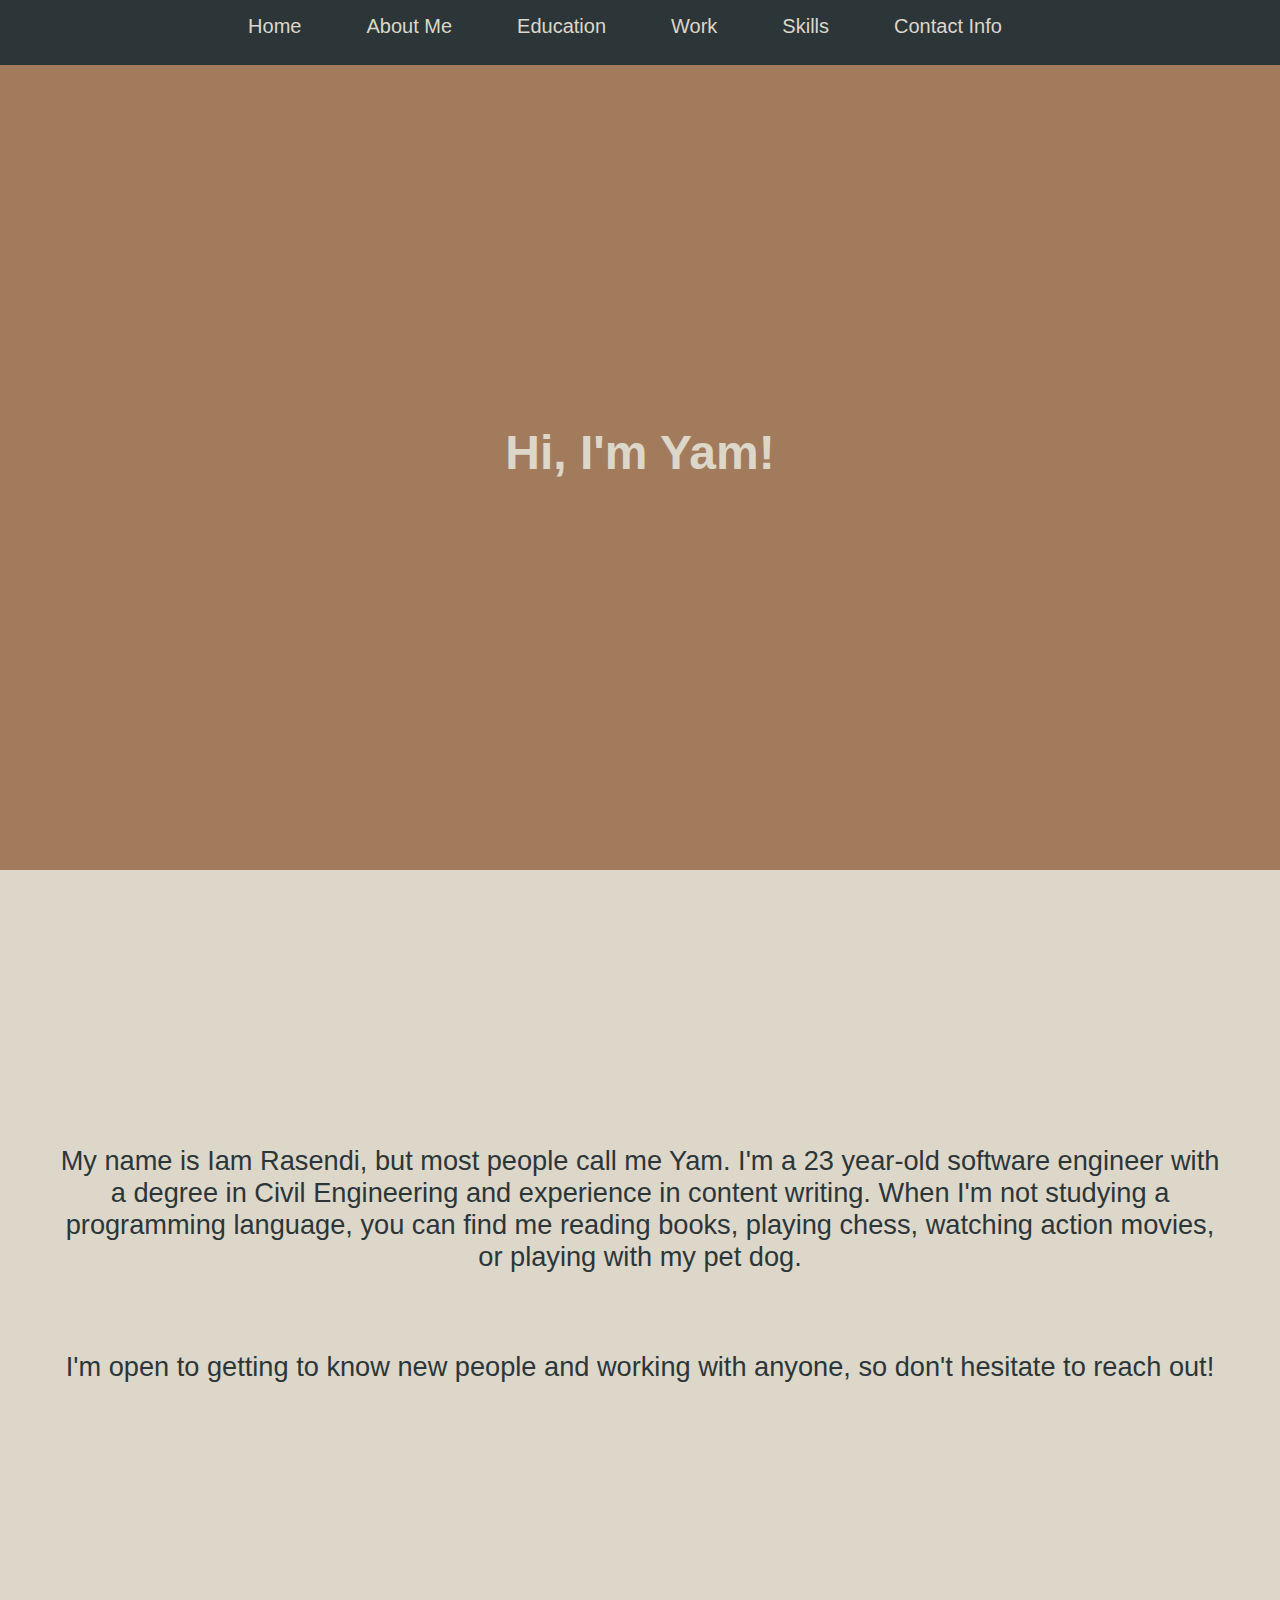
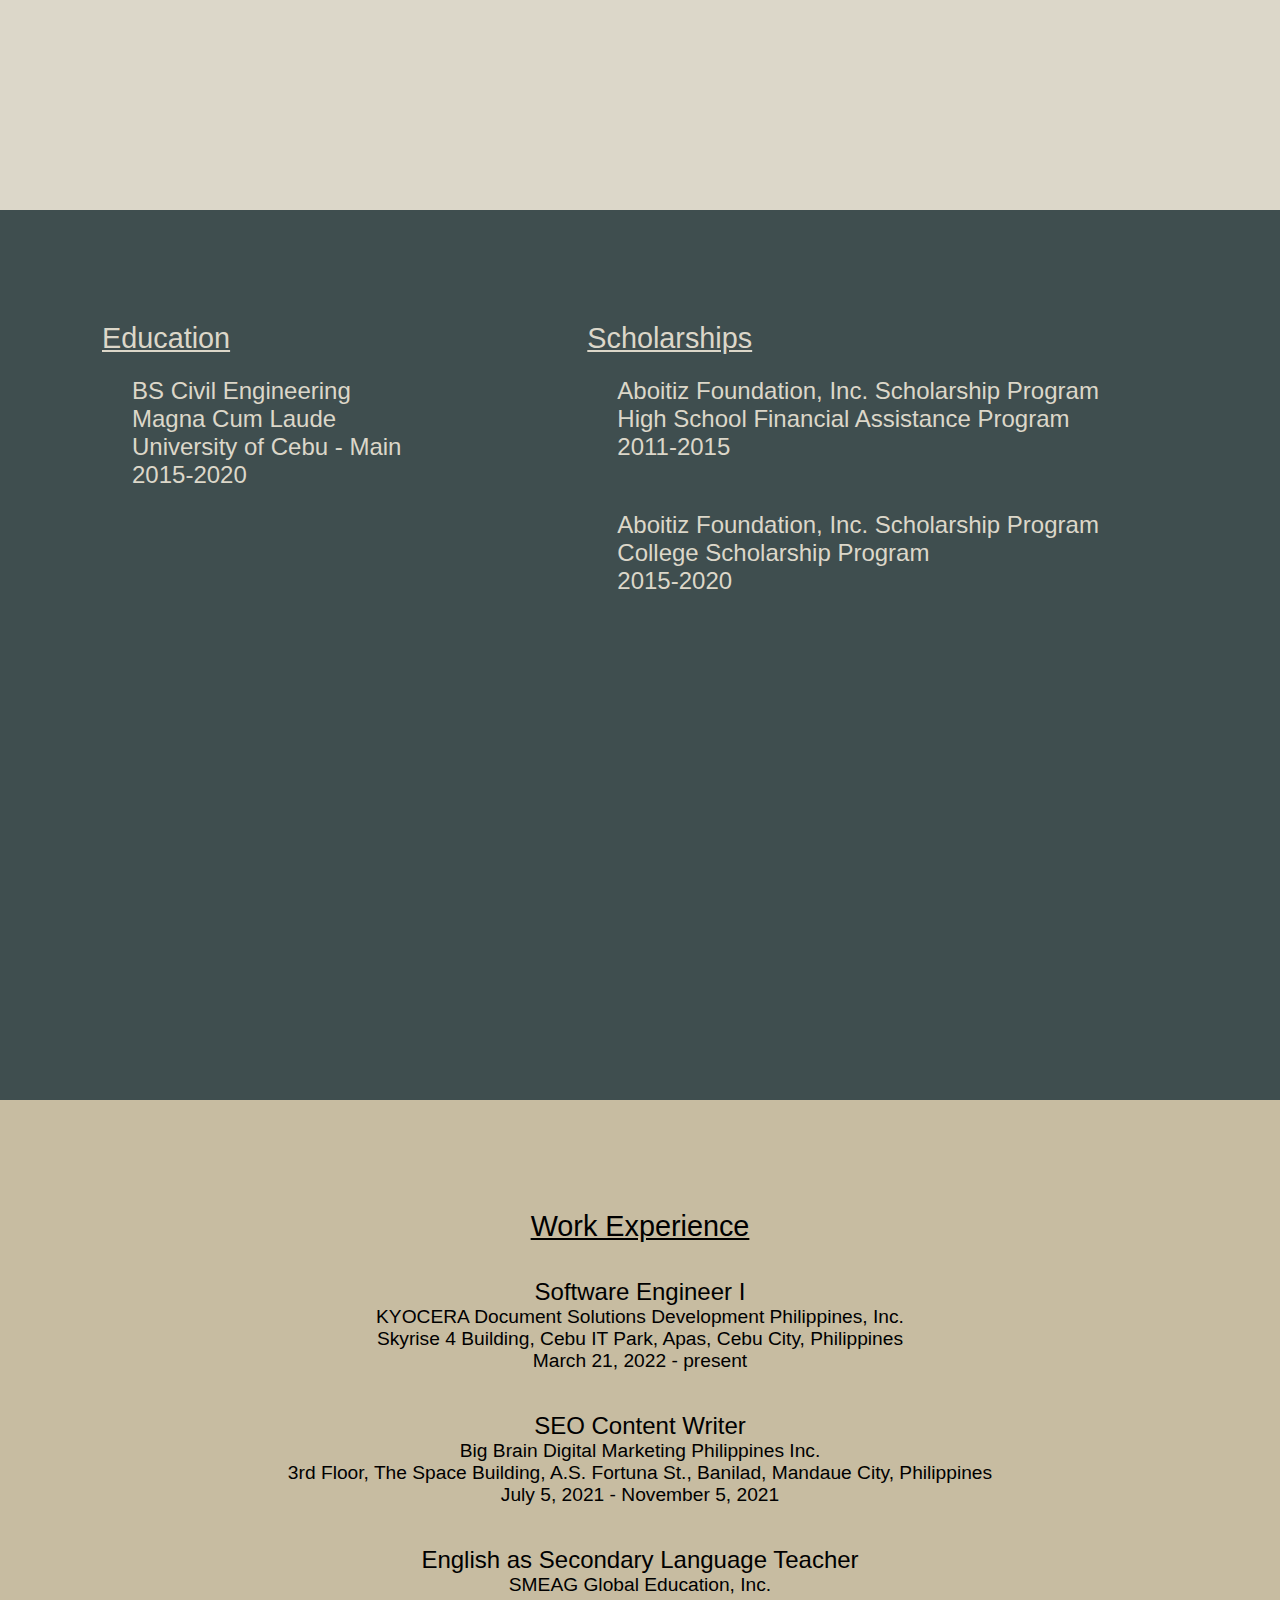
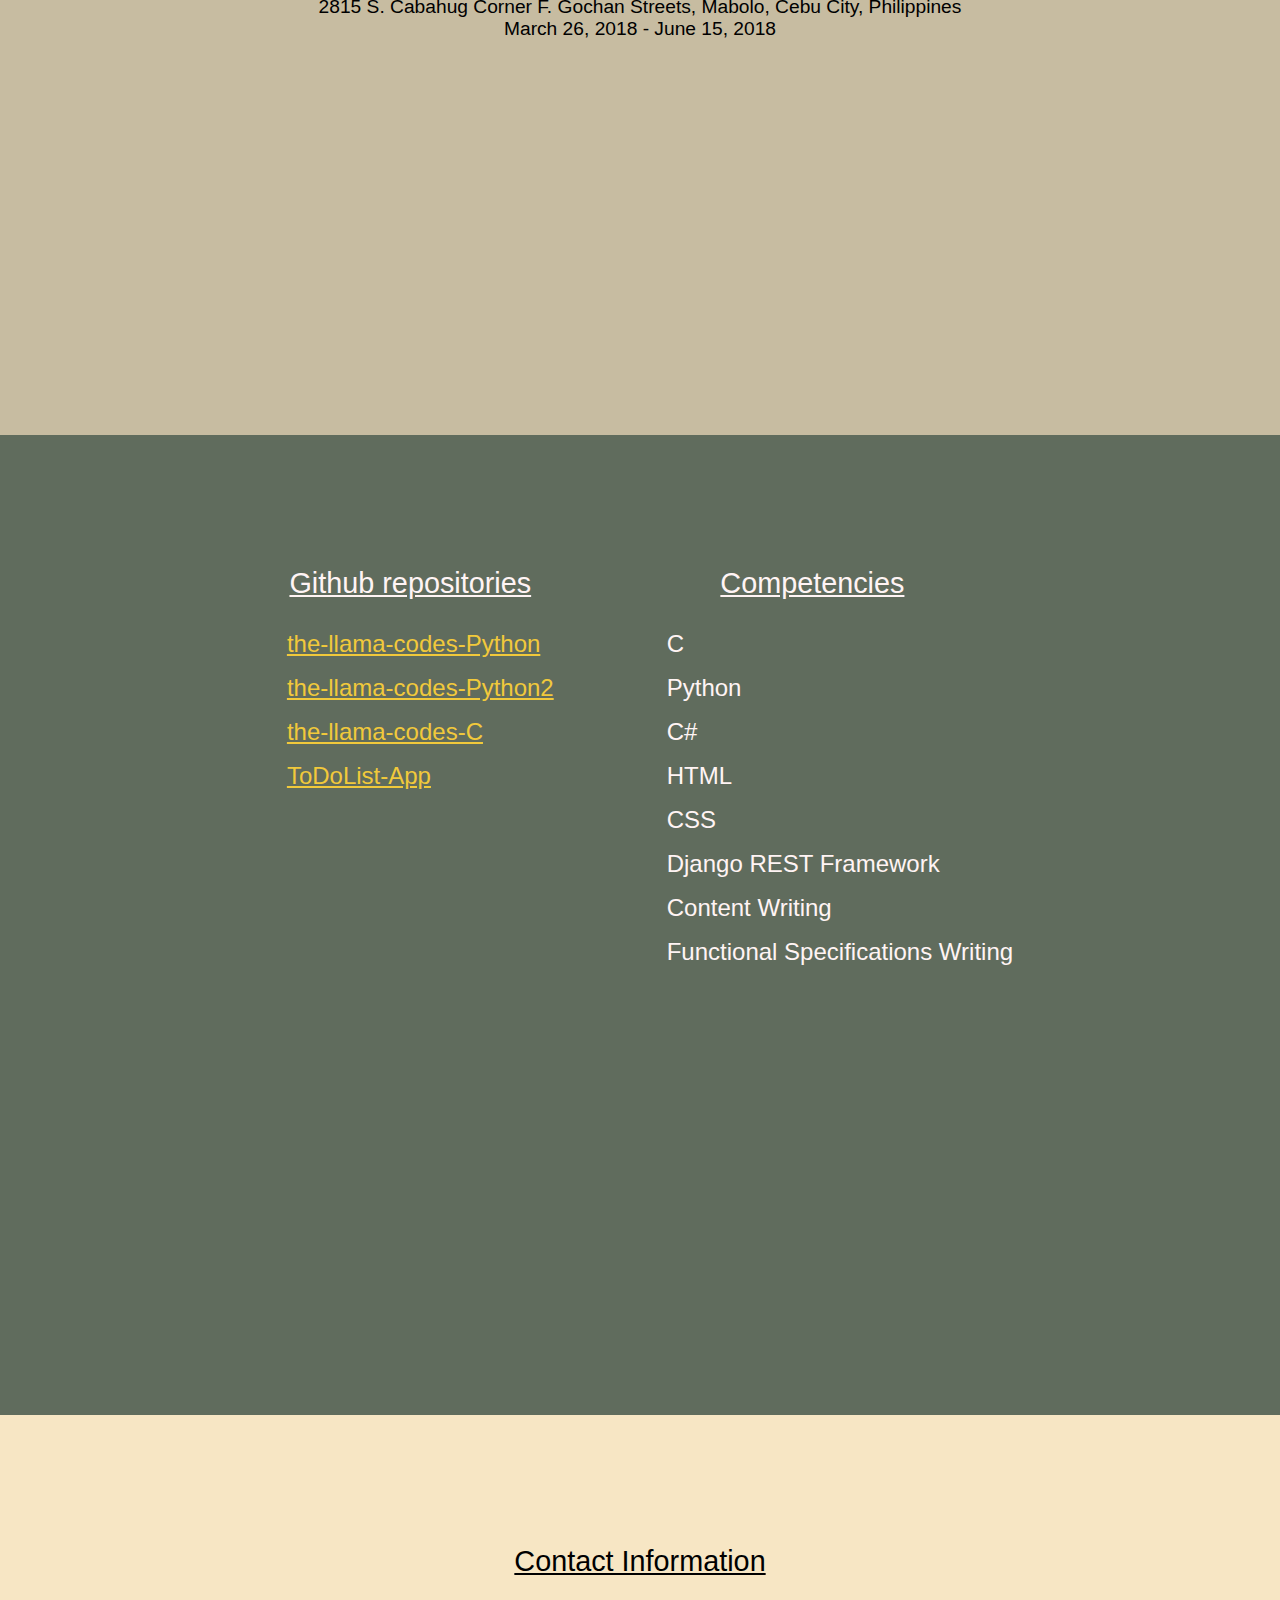
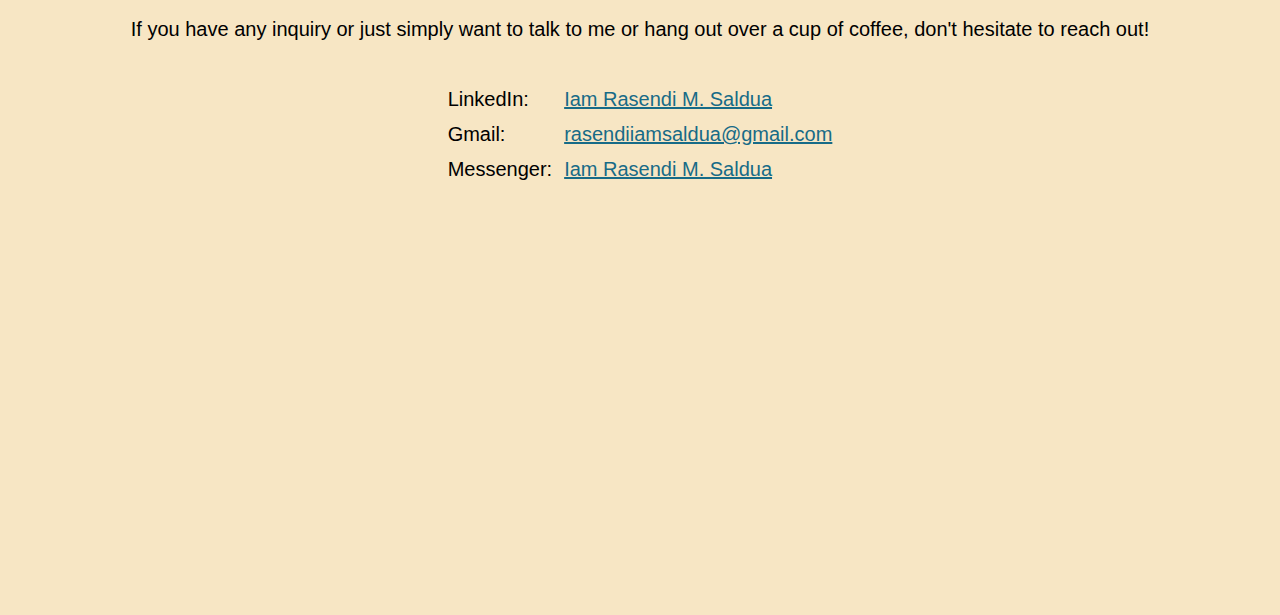
<file: My Website/index.html>
<!DOCTYPE html>
<html>
    <head>
        <title>My Website</title>
        <meta name="description" content="Yam's Personal Website">
        <meta charset="UTF-8">
        <meta name="viewport" content="width=device-width, initial-scale=1.0">
        <link rel="stylesheet" type="text/css" href="styles/styles.css">
    </head>
    <body>
        <div class="navbar">
            <nav>
                <ul>
                    <li><a href="#top">Home</a></li>
                    <li><a href="#about">About Me</a></li>
                    <li><a href="#education">Education</a></li>
                    <li><a href="#work">Work</a></li>
                    <li><a href="#skills">Skills</a></li>
                    <li><a href="#contact-info">Contact Info</a></li>
                </ul>
            </nav>
        </div>
        <div class="content-wrapper">
            <div id="home">
                <div class="buffer-1"></div>
                <h1>Hi, I'm Yam!</h1>
            </div>
            <div id="about">
                <div class="buffer-2"></div>
                <p>My name is Iam Rasendi, but most people call me Yam. I'm a 23 year-old software engineer with a degree in Civil Engineering and experience in content writing. When I'm not studying a programming language, you can find me reading books, playing chess, watching action movies, or playing with my pet dog.</p>
                <br/>
                <p>I'm open to getting to know new people and working with anyone, so don't hesitate to reach out!</p>
            </div>
            <div id="education">
                <table>
                    <thead>
                        <th id="education-col">Education</th>
                        <th id="scholarship-col">Scholarships</th>
                    </thead>
                    <tbody>
                        <tr>
                            <td>
                                <p>BS Civil Engineering</p>
                                <p>Magna Cum Laude</p>
                                <p>University of Cebu - Main</p>
                                <p>2015-2020</p>
                            </td>
                            <td>
                                <p>Aboitiz Foundation, Inc. Scholarship Program</p>
                                <p>High School Financial Assistance Program</p>
                                <p>2011-2015</p>
                            </td>
                        </tr>
                        <tr>
                            <td></td>
                            <td>
                                <p>Aboitiz Foundation, Inc. Scholarship Program</p>
                                <p>College Scholarship Program</p>
                                <p>2015-2020</p>
                            </td>
                        </tr>
                    </tbody>
                </table>
            </div>
            <div id="work">
                <h2>Work Experience</h2>
                <ul>
                    <li>
                        <p class="position-name">Software Engineer I</p>
                        <p>KYOCERA Document Solutions Development Philippines, Inc.</p>
                        <p>Skyrise 4 Building, Cebu IT Park, Apas, Cebu City, Philippines</p>
                        <p>March 21, 2022 - present</p>
                    </li>
                    <li>
                        <p class="position-name">SEO Content Writer</p>
                        <p>Big Brain Digital Marketing Philippines Inc.</p>
                        <p>3rd Floor, The Space Building, A.S. Fortuna St., Banilad, Mandaue City, Philippines</p>
                        <p>July 5, 2021 - November 5, 2021</p>
                    </li>
                    <li>
                        <p class="position-name">English as Secondary Language Teacher</p>
                        <p>SMEAG Global Education, Inc.</p>
                        <p>2815 S. Cabahug Corner F. Gochan Streets, Mabolo, Cebu City, Philippines</p>
                        <p>March 26, 2018 - June 15, 2018</p>
                    </li>
                </ul>  
            </div>
            <div id="skills">
                <table>
                    <thead>
                        <tr>
                            <th>Github repositories</th>
                            <th>Competencies</th>
                        </tr>
                    </thead>
                    <tbody>
                        <tr>
                            <td class="repo-cell">
                                <ul>
                                    <li>
                                        <a href="https://github.com/the-llama-codes16/the-llama-codes-Python" target="_blank">the-llama-codes-Python</a>
                                    </li>
                                    <li>
                                        <a href="https://github.com/the-llama-codes16/the-llama-codes-Python2" target="_blank">the-llama-codes-Python2</a>
                                    </li>
                                    <li>
                                        <a href="https://github.com/the-llama-codes16/the-llama-codes-C" target="_blank">the-llama-codes-C</a>
                                    </li>
                                    <li>
                                        <a href="https://github.com/the-llama-codes16/ToDoList-App" target="_blank">ToDoList-App</a>
                                    </li>
                                </ul>
                            </td>
                            <td class="skills-cell">
                                <ul>
                                    <li>C</li>
                                    <li>Python</li>
                                    <li>C#</li>
                                    <li>HTML</li>
                                    <li>CSS</li>
                                    <li>Django REST Framework</li>
                                    <li>Content Writing</li>
                                    <li>Functional Specifications Writing</li>
                                </ul>
                            </td>
                        </tr>
                    </tbody>
                </table>
            </div>
            <div id="contact-info">
                <div class="contact-info-container">
                    <h2>Contact Information</h2>
                    <p>If you have any inquiry or just simply want to talk to me or hang out over a cup of coffee, don't hesitate to reach out!</p>
                    <table>
                        <tr>
                            <td>LinkedIn:</td>
                            <td><a href="#1">Iam Rasendi M. Saldua</a></td>
                        </tr>
                        <tr>
                            <td>Gmail:</td>
                            <td><a href="#2">rasendiiamsaldua@gmail.com</a></td>
                        </tr>
                        <tr>
                            <td>Messenger:</td>
                            <td><a href="#3">Iam Rasendi M. Saldua</a></td>
                        </tr>
                    </table>
                </div>
            </div>
        </div>
    </body>
</html>
</file>
<file: My Website/styles/styles.css>
*{
    padding:0;
    margin:0;
    border:0;
}

html{
    scroll-behavior:smooth;
    width:100%;
    padding:0;
}

body{
    width:100%;
    background-color:#DCD7C9;
    margin:0px;
}

.navbar{
    position:fixed;
    background-color:#2C3639;
    width:100%;
    height:35px;
    padding:15px;
    text-align:center;
    font-size: 1.25rem;
    overflow:hidden;
    opacity:1;
}

.navbar ul{
    list-style:none;
}

.navbar li{
    display:inline;
    padding-right:60px;
    color:#DCD7C9;
    font-family:Verdana, Geneva, Tahoma, sans-serif;
}

.navbar a{
    text-decoration:none;
    color:#DCD7C9;
}

.navbar a:hover{
    color:#DCD7C9
}

.navbar a:clicked{
    color:#DCD7C9;
}

.navbar a:active{
    color:#DCD7C9;
}

.content-wrapper{
    padding-top: 60px;
}

.buffer-1{
    height:45%;
}

.buffer-2{
    height:25%;
}

#home{
    text-align:center;
    background-color:#A27B5C;
    height:90vh;
}

#home h1{
    color:#DCD7C9;
    text-align:center;
    font-family:Arial, Helvetica, sans-serif;
    font-size:3rem;
}

#about{
    height:100vh;
    padding:20px;
}

#about p{
    padding:30px;
    font-family:Arial, Helvetica, sans-serif;
    color:#2C3639;
    font-size:1.70rem;
    text-align:center;
}

#education{
    background-color:#3F4E4F;
    color:#DCD7C9;
    font-family:Arial, Helvetica, sans-serif;
    height:90vh;
    padding:60px 30px 20px 30px;
}

#education table{
    padding:50px 70px;
    width:100%;
}

#education table th{
    font-size:1.8rem;
    text-align:left;
    font-weight:normal;
    text-decoration:underline;
}

#education-col{
    width:45%;
}

#scholarship-col{
    width:55%;
}

#education table td{
    font-size:1.5rem;
    padding:20px 30px 0px 30px;
    vertical-align:top;
}

#work {
    background-color:#C7BCA1;
    font-family:Arial, Helvetica, sans-serif;
    height:85vh;
    text-align:center;
    padding:110px 40px 60px 40px;
}

#work h2{
    font-size:1.8rem;
    font-weight:normal;
    text-decoration:underline;
}

#work ul{
    padding:0px;
    list-style: none;
    padding:15px;
}

#work .position-name{
    font-size:1.5rem;
}

#work li{
    padding:20px;
    font-size:1.2rem;
}

#skills{
    height:90vh;
    font-family: Arial, Helvetica, sans-serif;
    padding:110px 40px 60px 40px;
    background-color:#606C5D;
    color:#FFF4F4;
}

#skills table{
    margin:auto;
    padding:20px;
}

#skills th{
    font-size:1.8rem;
    text-decoration:underline;
    font-weight:normal;
}

#skills td{
    vertical-align: top;
}

#skills a:visited{
    color:#FF9B9B;
}

#skills a:link{
    color:#F1C93B;
}

#skills a:hover{
    color:#B3E5BE;
}

.repo-cell{
    padding:20px 20px 20px 40px;
}

.skills-cell{
    padding:20px 20px 20px 75px;
}

#skills ul{
    list-style:none;
}

#skills li{
    font-size:1.5rem;
    padding:8px;
}

#contact-info{
    background-color:#F7E6C4;
    height:70vh;
    text-align:center;
    font-family:Arial, Helvetica, sans-serif;
    font-size:1.25rem;
    padding:130px 40px 40px 40px;
}

.contact-info-container{
    margin:auto;
}

#contact-info h2{
    font-size:1.8rem;
    text-decoration:underline;
    font-weight:normal;
}

#contact-info p{
    padding:40px;
}

#contact-info table{
    margin:auto;
}

#contact-info td{
    padding:5px;
    text-align:left;
}

#contact-info a:link{
    color:#176B87;
}

#contact-info a:hover{
    color:#9575DE;
}

#contact-info a:visited{
    color:#F24C3D;
}
</file>
